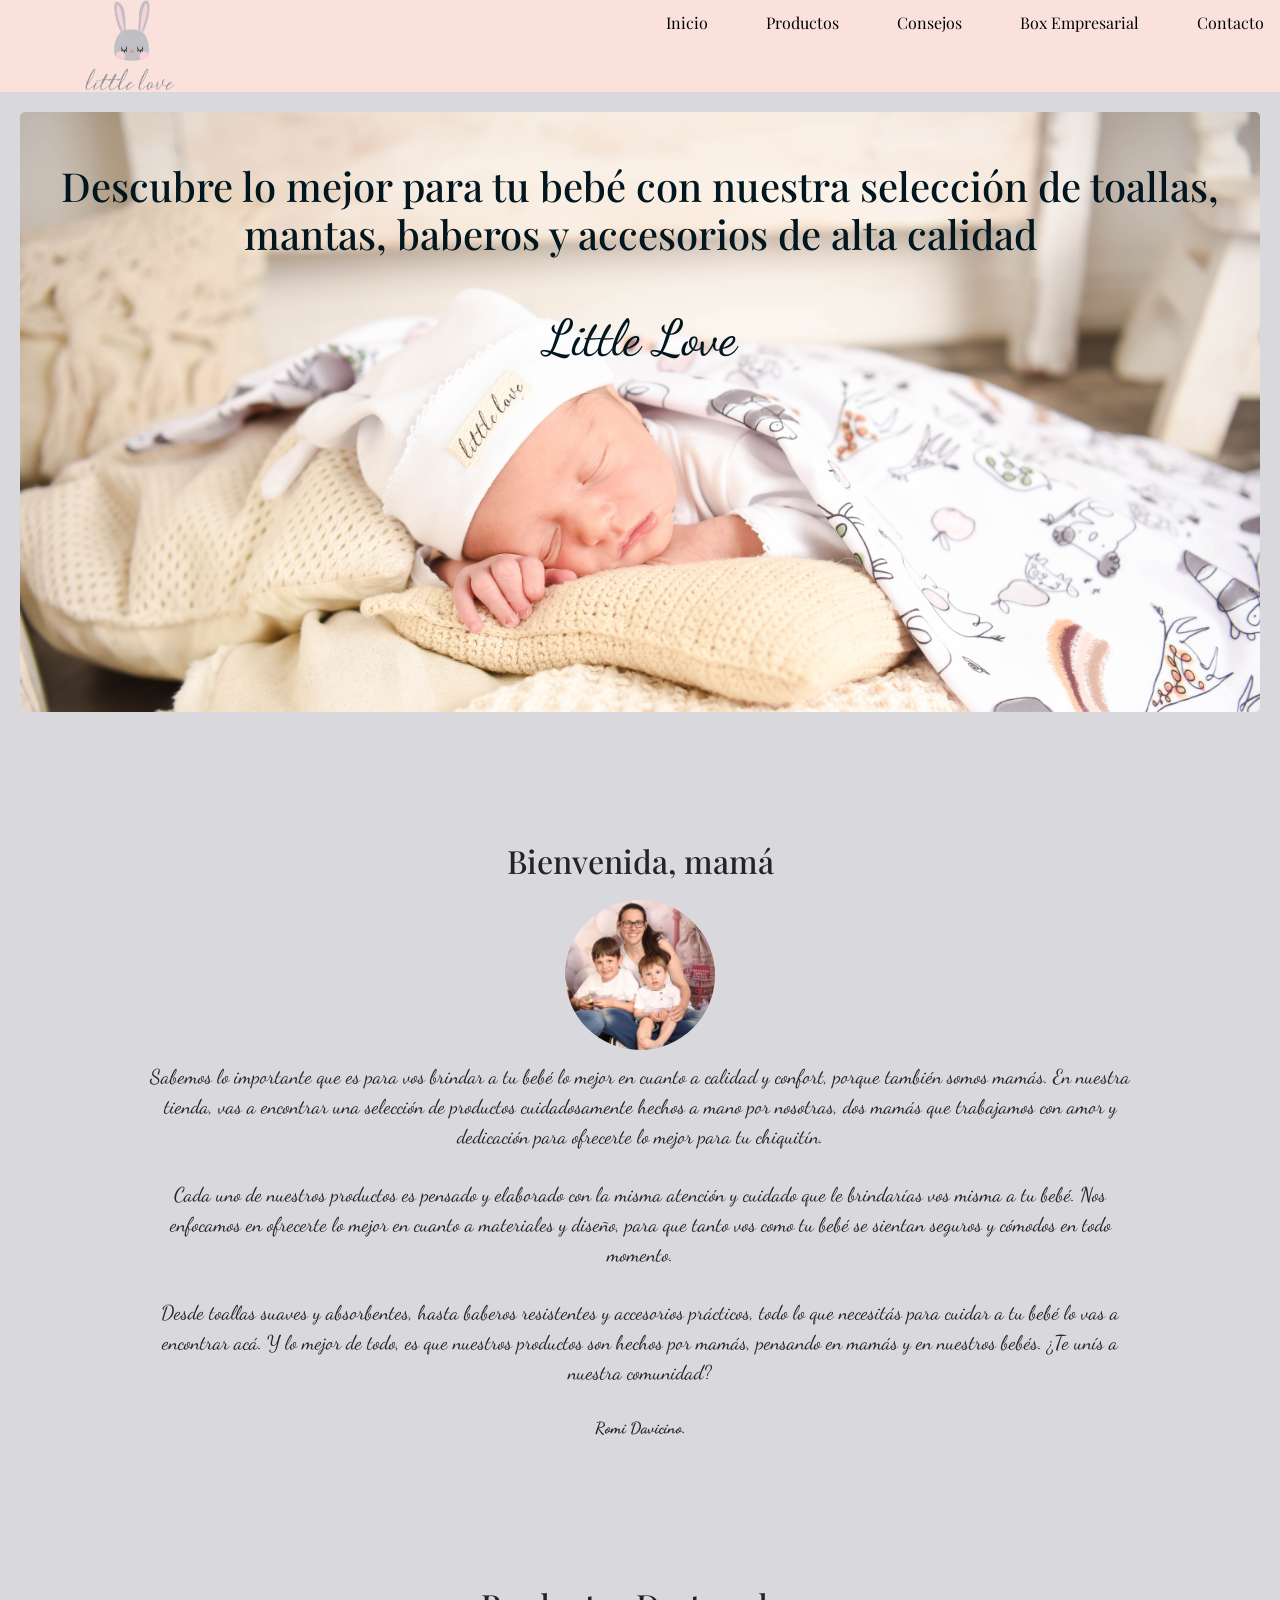
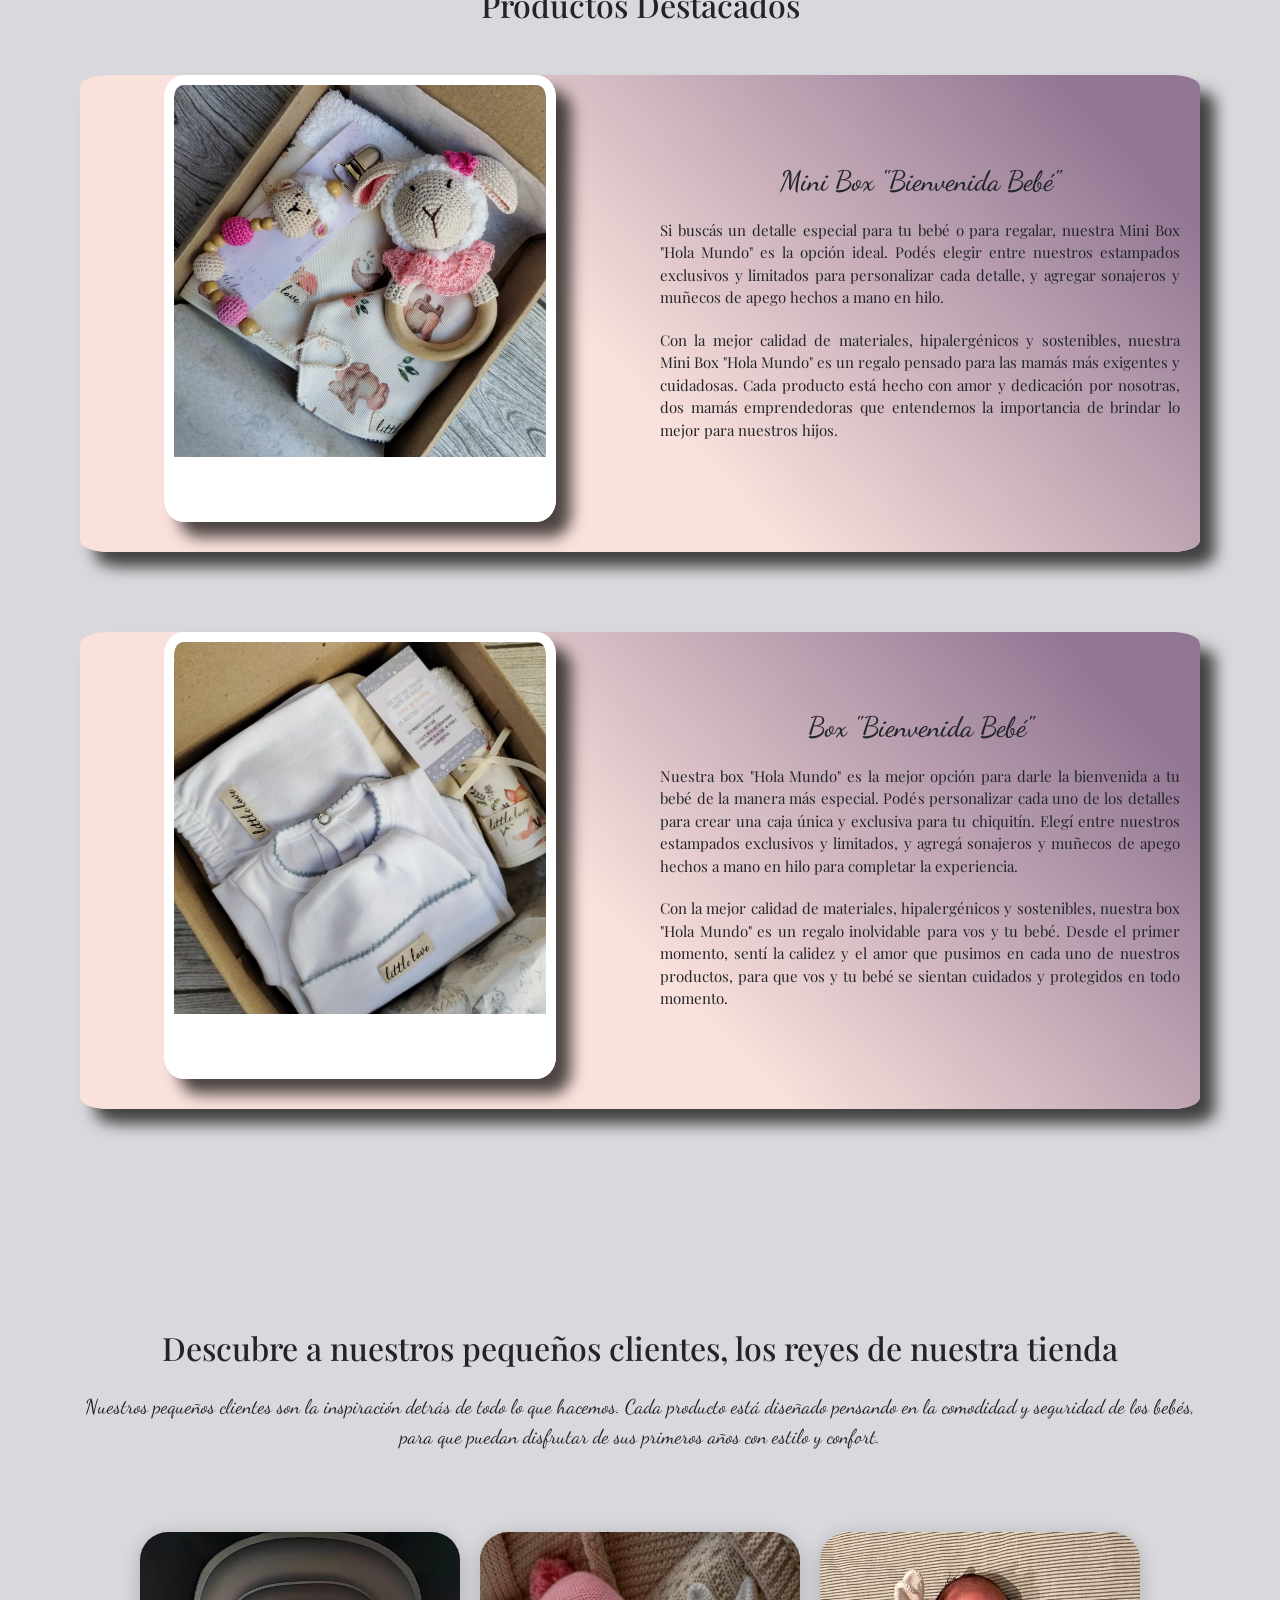
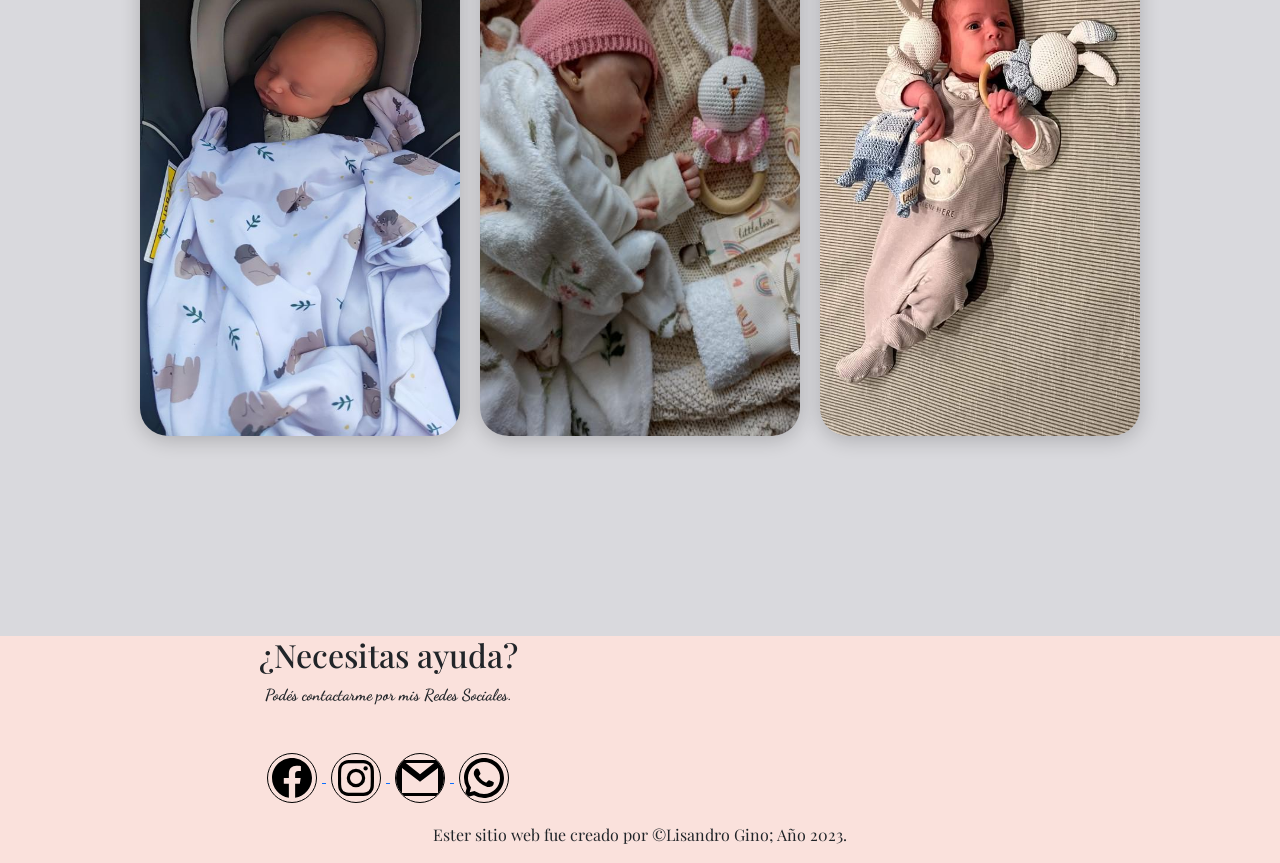
<file: index.html>
<!DOCTYPE html>
<html lang="en">
<head>
    <meta charset="UTF-8">
    <meta http-equiv="X-UA-Compatible" content="IE=edge">
    <meta name="viewport" content="width=device-width, initial-scale=1.0">
    <link rel="stylesheet" href="./SASS/main.css">
    <link rel="shortcut icon" href="./assetsnav/famiconsin fondo.png" type="image/x-icon">
    <link href="https://cdn.jsdelivr.net/npm/bootstrap@5.3.0-alpha1/dist/css/bootstrap.min.css" rel="stylesheet" integrity="sha384-GLhlTQ8iRABdZLl6O3oVMWSktQOp6b7In1Zl3/Jr59b6EGGoI1aFkw7cmDA6j6gD" crossorigin="anonymous">
    <link rel="preconnect" href="https://fonts.googleapis.com">
    <link rel="preconnect" href="https://fonts.gstatic.com" crossorigin>
    <link href="https://fonts.googleapis.com/css2?family=Dancing+Script:wght@400;700&family=Playfair+Display:ital,wght@0,400;0,700;1,400&display=swap" rel="stylesheet">
    <meta name="description" content="Bienvenido a la Tienda de Toallas, Mantas, Baberos y Accesorios para Bebés. Ofrecemos productos de alta calidad para bebés recién nacidos y niños pequeños. ¡Haz tu compra en línea hoy mismo!">
    <meta name="keywords" content="toallas para bebés, mantas para bebés, baberos para bebés, accesorios para bebés, ropa para bebés, productos para bebés">
    <meta name="robots" content="index, follow">
    <meta name="author" content="Little Love">
    <title>Little Love | Tienda de Toallas, Mantas, Baberos y Accesorios para Bebés</title>
</head>
<body>

    <div id="body-container">

            <header id="hero">

                <div class="hero-contaner">

                    <div class="nav-container"> 

                            <div class="logo">
                            <img src="./assetsnav/logoGrandeSinFondo.png" class="logo-img" alt="logo">
                        </div>
                    
                        <label for="menu" class="nav-lavel">
                            <img src="./assetsnav/bx-menu.svg" class="nav-img" alt="hamburguesa">
                        </label>
                        <input type="checkbox" id="menu" class="nav-input">
                
                        <nav id="nav-bar">
                            <ul>
                            <li><a href="./index.html"  class="nav-icons">Inicio</a></li>
                            <li><a href="./section/product.html"  class="nav-icons">Productos</a></li>
                            <li><a href="./section/client.html" class="nav-icons">Consejos</a></li>
                            <li><a href="./section/empresa.html"  class="nav-icons">Box Empresarial</a></li>
                            <li><a href="./section/contact.html" class="nav-icons">Contacto</a></li>
                            </ul>
                        </nav> 

                    </div>

                </div>
            </header>

            <main>

                <div class="slider-container-container">

                    <section class="slider-container">

                        <div class="slider__banner">
                            <h1 class="main__title">Descubre lo mejor para tu bebé con nuestra selección de toallas, mantas, baberos y accesorios de alta calidad</h1>
                            <h4 class="secondary__title"> Little Love</h4>
                        </div>
                    
                    </section>
                </div>

                <div class="card-container">
                        <section id="card">
                            <h2 class="titule">Bienvenida, mamá</h2>
                            <img src="./assetsnav/romi3.jpg" class="card-imgs" alt="Foto Romi">
                            <p class="card__presentation">Sabemos lo importante que es para vos brindar a tu bebé lo mejor en cuanto a calidad y confort, porque también somos mamás. En nuestra tienda, vas a encontrar una selección de productos cuidadosamente hechos a mano por nosotras, dos mamás que trabajamos con amor y dedicación para ofrecerte lo mejor para tu chiquitín.</p>
                            <p class="card__presentation">Cada uno de nuestros productos es pensado y elaborado con la misma atención y cuidado que le brindarías vos misma a tu bebé. Nos enfocamos en ofrecerte lo mejor en cuanto a materiales y diseño, para que tanto vos como tu bebé se sientan seguros y cómodos en todo momento.</p>
                            <p class="card__presentation">Desde toallas  suaves y absorbentes, hasta baberos resistentes y accesorios prácticos, todo lo que necesitás para cuidar a tu bebé lo vas a encontrar acá. Y lo mejor de todo, es que nuestros productos son hechos por mamás, pensando en mamás y en nuestros bebés. ¿Te unís a nuestra comunidad?</p>
                            <p class="card__firma">Romi Davicino.</p>
                          
                        </section>
                </div>

                <div class="productosDestacados-conteiner-conteiner">
                    <section id="outstanding">
        
                        <h2 class="titule">Productos Destacados</h2>
            
                        <div class="card-conteiner-conteiner">

                            
                            <div class="card-conteiner">    
                                <div class="card-product">
    
                                        <div class="card-product-img">
                                            <img src="./assetsnav/producto1.jpg" alt="Mini Box" class="card-img">
                                        </div>
                                        <div class="card-product-content">
                                            <h3 class="card-title">Mini Box "Bienvenida Bebé"</h3>
                                            <p class="card-text">Si buscás un detalle especial para tu bebé o para regalar, nuestra Mini Box "Hola Mundo" es la opción ideal. Podés elegir entre nuestros estampados exclusivos y limitados para personalizar cada detalle, y agregar sonajeros y muñecos de apego hechos a mano en hilo.</p>
                                            <p class="card-text">Con la mejor calidad de materiales, hipalergénicos y sostenibles, nuestra Mini Box "Hola Mundo" es un regalo pensado para las mamás más exigentes y cuidadosas. Cada producto está hecho con amor y dedicación por nosotras, dos mamás emprendedoras que entendemos la importancia de brindar lo mejor para nuestros hijos.</p>
                                           
                                        </div>
                                    
                                </div>

                                <div class="card-product">
    
                                    <div class="card-product-img">
                                        <img src="./assetsnav/producto2Box.jpg" alt="Mini Box" class="card-img">
                                    </div>
                                    <div class="card-product-content">
                                        <h3 class="card-title">Box "Bienvenida Bebé"</h3>
                                        <p class="card-text"> Nuestra box "Hola Mundo" es la mejor opción para darle la bienvenida a tu bebé de la manera más especial. Podés personalizar cada uno de los detalles para crear una caja única y exclusiva para tu chiquitín. Elegí entre nuestros estampados exclusivos y limitados, y agregá sonajeros y muñecos de apego hechos a mano en hilo para completar la experiencia.</p>
                                        <p class="card-text">Con la mejor calidad de materiales, hipalergénicos y sostenibles, nuestra box "Hola Mundo" es un regalo inolvidable para vos y tu bebé. Desde el primer momento, sentí la calidez y el amor que pusimos en cada uno de nuestros productos, para que vos y tu bebé se sientan cuidados y protegidos en todo momento.</p>                                      
                                    </div>
                                
                            </div>
            
                            
                        </div>
            
                    </section>
                </div>

                <div class="card__grid">


                    <h2 class="card__title">Descubre a nuestros pequeños clientes, los reyes de nuestra tienda</h2>
                    <p class="card__description">Nuestros pequeños clientes son la inspiración detrás de todo lo que hacemos. Cada producto está diseñado pensando en la comodidad y seguridad de los bebés, para que puedan disfrutar de sus primeros años con estilo y confort.</p>

                        <div class="card__flex">
                            <div class="card__flip">

                                <div class="card__flip__inner">

                                    <div class="card__flip__front">
                                        <img src="./assetsnav/cliente3.jpg" class="card__flip--img" alt="cliente1">
                                    </div>

                                    <div class="card__flip__back">
                                        <p class="card__flip__text">
                                            "Muy, muy lindas!!!, La verdad de encantan. Son perfectas para envolverlos bien y que puedan dormir mejor. Se las voy a recomendar a varias amigas."
                                        </p> 
                                    </div>

                                </div>
                            </div>

                            <div class="card__flip">
                                <div class="card__flip__inner">

                                    <div class="card__flip__front">
                                        <img src="./assetsnav/cliente2.jpg" class="card__flip--img" alt="cliente2">
                                    </div>

                                    <div class="card__flip__back">
                                        <p class="card__flip__text">
                                           "Bellisimo todo me encantó !!!."
                                        </p> 
                                    </div>

                                </div>
                            </div>

                            <div class="card__flip">
                                <div class="card__flip__inner">

                                    <div class="card__flip__front">
                                        <img src="./assetsnav/cliente1.jpg" class="card__flip--img" alt="cliente3">
                                    </div>

                                    <div class="card__flip__back">
                                        <p class="card__flip__text">
                                           "Son hermosas una suavidad insuperable. Además los diseños son tan lindos."
                                        </p> 
                                    </div>

                                </div>
                            </div>
                        </div>



                </div>

            </main>


            <footer id="footer">
                <div class="footer-conteiner-conteiner">
                    <div class="footer-conteiner">
                
                        <div class="footer-contact">
                            <h2 class="title">¿Necesitas ayuda?</h2>
                            <p class="footer-text">Podés contactarme por mis Redes Sociales.</p>
                        </div>
                
                        <div class="footer-social">
                            <a href="https://www.facebook.com/" target="_blank">
                
                                <img src="./assetsnav/facebook.svg" alt="facebook" class="footer-icon  footer__icon--facebook">
                            </a>
                            <a href="https://instagram.com/littlelove.babythings?igshid=YmMyMTA2M2Y=" target="_blank">
   
                                <img src="./assetsnav/instagram.svg" alt="instagram" class="footer-icon  footer__icon--instagram">
                            </a>
                            <a href="./section/contact.html">
                
                                <img src="./assetsnav/mailSVG.svg" alt="facebook" class="footer-icon  footer__icon--mail">
                            </a>
                            <a href="https://api.whatsapp.com/send?phone=543562445206&text=hola,%20Soy%20Romi%20de%20Little%20Love%20en%20que%20puedo%20ayudarte." target="_blank">
                
                                <img src="./assetsnav/whatsapp.svg" alt="facebook" class="footer-icon  footer__icon--whatsapp">
                            </a>
                        </div>
                    </div>
                    
                    <figure id="footer-image">
                        <img src="./assetsnav/Full Inbox _Isometric.svg" alt="correo lleno" class="footer-img">
                    </figure>

                </div>    
            
                    <p class="footer-copyright">Ester sitio web fue creado por &copy;Lisandro Gino; Año 2023.</p>
                
            </footer>
    </div> 
        
    <script src="https://cdn.jsdelivr.net/npm/bootstrap@5.3.0-alpha1/dist/js/bootstrap.bundle.min.js" integrity="sha384-w76AqPfDkMBDXo30jS1Sgez6pr3x5MlQ1ZAGC+nuZB+EYdgRZgiwxhTBTkF7CXvN" crossorigin="anonymous"></script>     
</body>
</html>
</file>
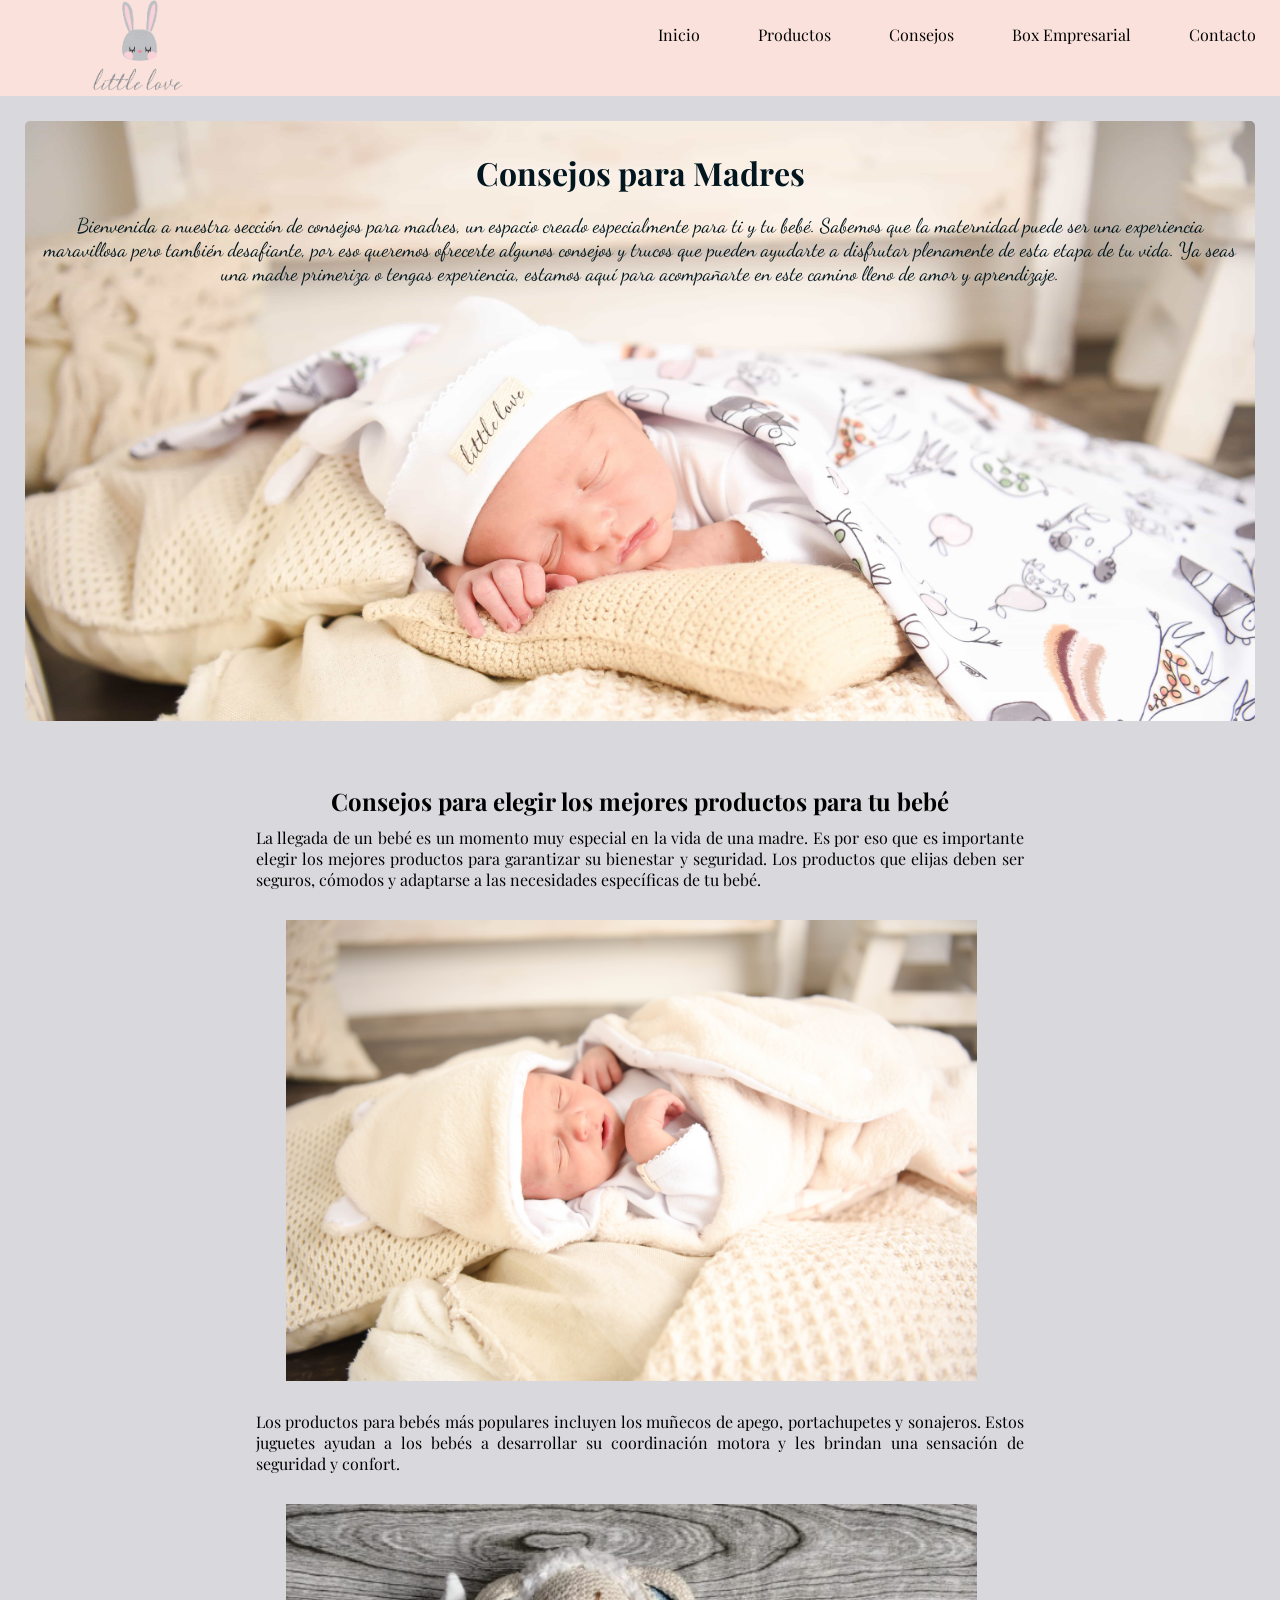
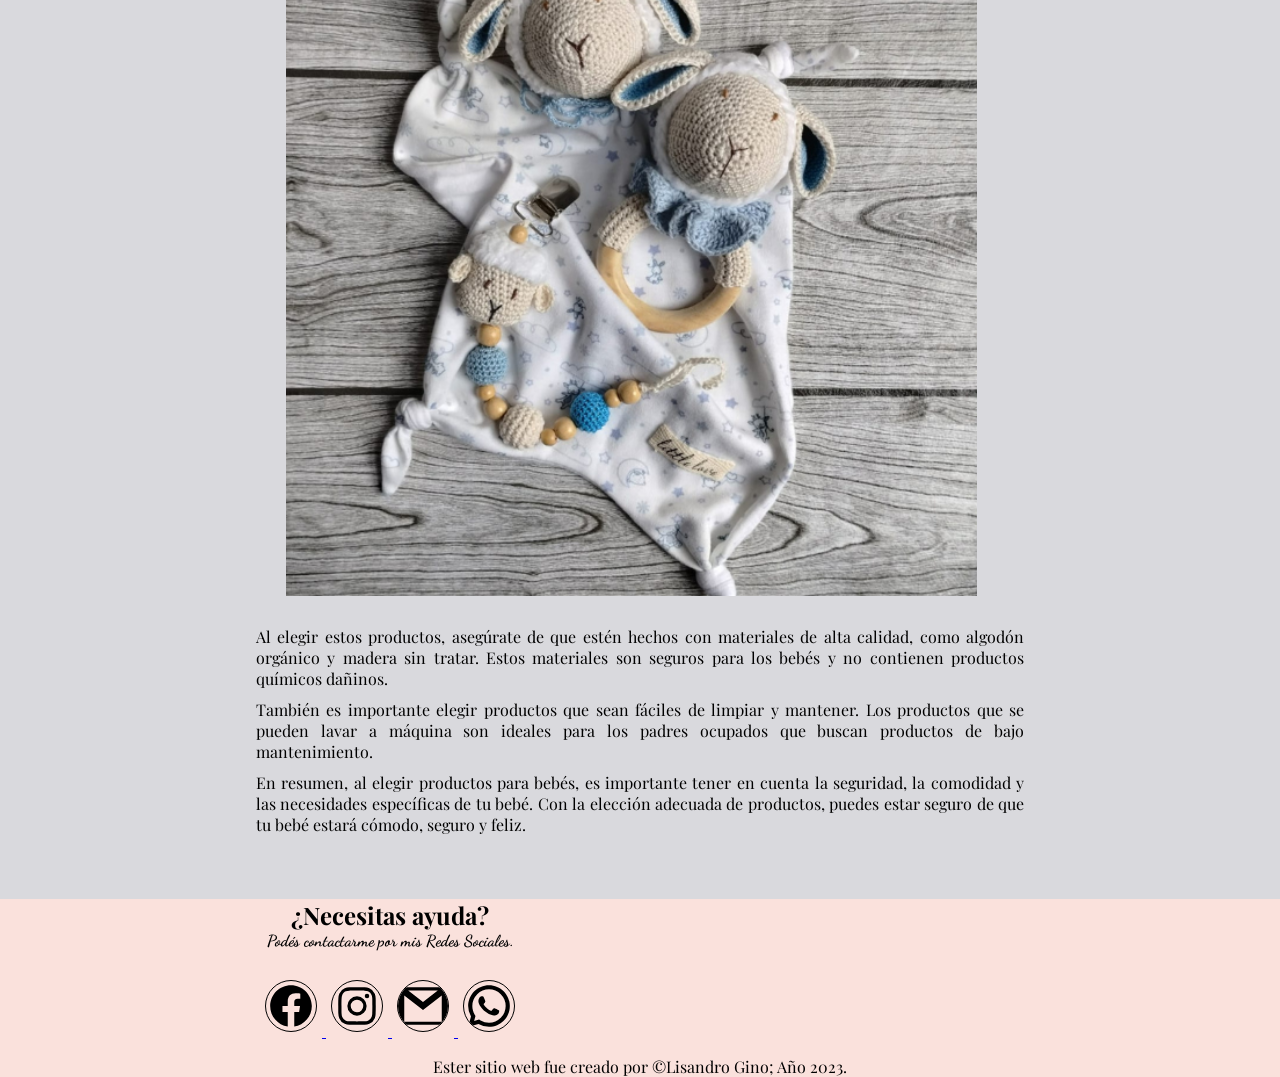
<file: section/client.html>
<!DOCTYPE html>
<html lang="en">
<head>
    <meta charset="UTF-8">
    <meta http-equiv="X-UA-Compatible" content="IE=edge">
    <meta name="viewport" content="width=device-width, initial-scale=1.0">
    <link rel="stylesheet" href="../SASS/main.css">
    <link rel="shortcut icon" href="./assetsnav/famiconsin fondo.png" type="image/x-icon">
    <link rel="shortcut icon" href="../assetsnav/famiconsin fondo.png" type="image/x-icon">
    <link rel="preconnect" href="https://fonts.googleapis.com">
    <link rel="preconnect" href="https://fonts.gstatic.com" crossorigin>
    <link href="https://fonts.googleapis.com/css2?family=Dancing+Script:wght@400;700&family=Playfair+Display:ital,wght@0,400;0,700;1,400&display=swap" rel="stylesheet">
    <meta name="description" content="En nuestra sección de Mini Clientes encontrarás fotos de bebés felices y cómodos utilizando nuestros productos hechos con los mejores materiales hipoalergénicos y sostenibles. Descubre cómo nuestros productos pueden hacer que tu bebé se sienta feliz y cómodo.">
    <meta name="keywords" content="toallas, mantas, baberos, accesorios, bebé, personalizados, exclusivos, limitados, hipoalergénicos, sostenibles, sonajeros, muñecos, apego, handmade">
    <meta name="robots" content="index, follow">
    <meta name="author" content="Little Love">
    <title>Little Love | Mini Clientes - Fotos de bebés felices con nuestros productos</title>
</head>
<body>

    <div id="body-container">

            <header id="hero">

                <div class="hero-contaner">

                    <div class="nav-container"> 

                            <div class="logo">
                            <img src="../assetsnav/logoGrandeSinFondo.png" class="logo-img" alt="logo">
                        </div>
                    
                        <label for="menu" class="nav-lavel">
                            <img src="../assetsnav/bx-menu.svg" class="nav-img" alt="hamburguesa">
                        </label>
                        <input type="checkbox" id="menu" class="nav-input">
                
                        <nav id="nav-bar">
                            <ul>
                            <li><a href="../index.html"  class="nav-icons">Inicio</a></li>
                            <li><a href="./product.html"  class="nav-icons">Productos</a></li>
                            <li><a href="./client.html" class="nav-icons">Consejos</a></li>
                            <li><a href="./empresa.html"  class="nav-icons">Box Empresarial</a></li>
                            <li><a href="./contact.html" class="nav-icons">Contacto</a></li>
                            </ul>
                        </nav> 

                    </div>

                </div>
            </header>

            <main class="main">

                <div class="banner__container">
                    
                    <div class="banner">
                        <h1 class="banner__title">Consejos para Madres</h1>
                        <p class="banner__text">Bienvenida a nuestra sección de consejos para madres, un espacio creado especialmente para ti y tu bebé. Sabemos que la maternidad puede ser una experiencia maravillosa pero también desafiante, por eso queremos ofrecerte algunos consejos y trucos que pueden ayudarte a disfrutar plenamente de esta etapa de tu vida. Ya seas una madre primeriza o tengas experiencia, estamos aquí para acompañarte en este camino lleno de amor y aprendizaje.</p>
                    </div>
                </div>

          <div class="news">
            <article class="article">
                <h2 class="article__title">Consejos para elegir los mejores productos para tu bebé</h2>
                <p class="article__paragraph">La llegada de un bebé es un momento muy especial en la vida de una madre. Es por eso que es importante elegir los mejores productos para garantizar su bienestar y seguridad. Los productos que elijas deben ser seguros, cómodos y adaptarse a las necesidades específicas de tu bebé.</p>
                <img src="../assetsnav/bebedurmiendoarticulo.jpg" alt="Imagen de bebé durmiendo" class="article__img article__img--firstimg">
                <p class="article__paragraph">Los productos para bebés más populares incluyen los muñecos de apego, portachupetes y sonajeros. Estos juguetes ayudan a los bebés a desarrollar su coordinación motora y les brindan una sensación de seguridad y confort.</p>
                <img src="../assetsnav/productoapegoprincipal.png" alt="Imagen de muñeco de apego" class="article__img">
                <p class="article__paragraph">Al elegir estos productos, asegúrate de que estén hechos con materiales de alta calidad, como algodón orgánico y madera sin tratar. Estos materiales son seguros para los bebés y no contienen productos químicos dañinos.</p>
                <p class="article__paragraph">También es importante elegir productos que sean fáciles de limpiar y mantener. Los productos que se pueden lavar a máquina son ideales para los padres ocupados que buscan productos de bajo mantenimiento.</p>
                <p class="article__paragraph">En resumen, al elegir productos para bebés, es importante tener en cuenta la seguridad, la comodidad y las necesidades específicas de tu bebé. Con la elección adecuada de productos, puedes estar seguro de que tu bebé estará cómodo, seguro y feliz.</p>
              </article>
              
          </div>

            </main>


            <footer id="footer">
                <div class="footer-conteiner-conteiner">
                    <div class="footer-conteiner">
                
                        <div class="footer-contact">
                            <h2 class="title">¿Necesitas ayuda?</h2>
                            <p class="footer-text">Podés contactarme por mis Redes Sociales.</p>
                        </div>
                
                        <div class="footer-social">
                            <a href="https://www.facebook.com/" target="_blank">
                
                                <img src="../assetsnav/facebook.svg" alt="facebook" class="footer-icon footer__icon--facebook">
                            </a>
                            <a href="https://instagram.com/littlelove.babythings?igshid=YmMyMTA2M2Y=" target="_blank">
   
                                <img src="../assetsnav/instagram.svg" alt="instagram" class="footer-icon footer__icon--instagram">
                            </a>
                            <a href="../section/contact.html">
                
                                <img src="../assetsnav/mailSVG.svg" alt="facebook" class="footer-icon  footer__icon--mail">
                            </a>
                            <a href="https://api.whatsapp.com/send?phone=543562445206&text=hola,%20Soy%20Romi%20de%20Little%20Love%20en%20que%20puedo%20ayudarte." target="_blank">
                
                                <img src="../assetsnav/whatsapp.svg" alt="facebook" class="footer-icon  footer__icon--whatsapp">
                            </a>
                        </div>
                    </div>
                    
                    <figure id="footer-image">
                        <img src="../assetsnav/Full Inbox _Isometric.svg" alt="correo lleno" class="footer-img">
                    </figure>

                </div>    
            
                    <p class="footer-copyright">Ester sitio web fue creado por &copy;Lisandro Gino; Año 2023.</p>
                
            </footer>
    </div> 
        
        
</body>
</html>
</file>
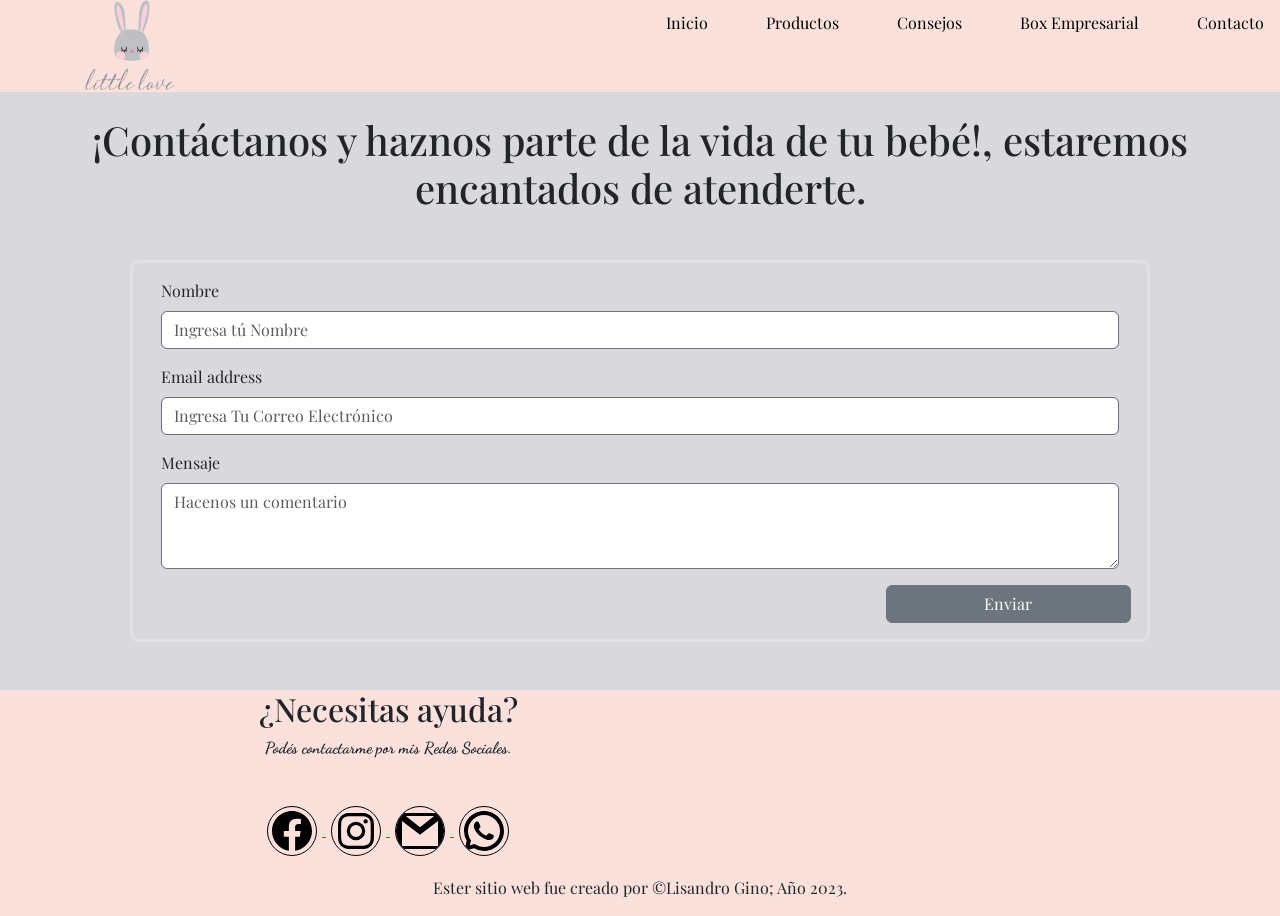
<file: section/contact.html>
<!DOCTYPE html>
<html lang="en">
<head>
    <meta charset="UTF-8">
    <meta http-equiv="X-UA-Compatible" content="IE=edge">
    <meta name="viewport" content="width=device-width, initial-scale=1.0">
    <link rel="stylesheet" href="../SASS/main.css">
    <link rel="shortcut icon" href="../assetsnav/famiconsin fondo.png" type="image/x-icon">
    <link href="https://cdn.jsdelivr.net/npm/bootstrap@5.3.0-alpha1/dist/css/bootstrap.min.css" rel="stylesheet" integrity="sha384-GLhlTQ8iRABdZLl6O3oVMWSktQOp6b7In1Zl3/Jr59b6EGGoI1aFkw7cmDA6j6gD" crossorigin="anonymous">
    <link rel="preconnect" href="https://fonts.googleapis.com">
    <link rel="preconnect" href="https://fonts.gstatic.com" crossorigin>
    <link href="https://fonts.googleapis.com/css2?family=Dancing+Script:wght@400;700&family=Playfair+Display:ital,wght@0,400;0,700;1,400&display=swap" rel="stylesheet">
    <meta name="description" content="¿Tienes alguna pregunta o comentario? Contáctanos y estaremos encantados de ayudarte.">
    <meta name="keywords" content="contacto, toallones, mantas, bebés, tienda">
    <meta name="robots" content="index,follow">
	<meta name="author" content="Little Love">
    <title>Little Love | Contacto - Tienda de Toallones y Mantas para Bebés</title>
</head>
<body>

    <div id="body-container">

            <header id="hero">

                <div class="hero-contaner">

                    <div class="nav-container"> 

                            <div class="logo">
                            <img src="../assetsnav/logoGrandeSinFondo.png" class="logo-img" alt="logo">
                        </div>
                    
                        <label for="menu" class="nav-lavel">
                            <img src="../assetsnav/bx-menu.svg" class="nav-img" alt="hamburguesa">
                        </label>
                        <input type="checkbox" id="menu" class="nav-input">
                
                        <nav id="nav-bar">
                            <ul>
                            <li><a href="../index.html"  class="nav-icons">Inicio</a></li>
                            <li><a href="./product.html"  class="nav-icons">Productos</a></li>
                            <li><a href="./client.html" class="nav-icons">Consejos</a></li>
                            <li><a href="./empresa.html"  class="nav-icons">Box Empresarial</a></li>
                            <li><a href="./contact.html" class="nav-icons">Contacto</a></li>
                            </ul>
                        </nav> 

                    </div>

                </div>
            </header>

                <div class="container-md">

                    <h1 class="mt-4 text-center">¡Contáctanos y haznos parte de la vida de tu bebé!, estaremos encantados de atenderte.</h1>

                    <div class="row m-5  border border-3 rounded-3 p-3">

                        

                        <form class="form-register" action="https://formsubmit.co/db2b4e70463c77690812388e08ab6326" method="post">

                                <div class="mb-3">
                                    <label for="neme" class="form-label">Nombre</label>
                                    <input type="text" class="form-control border border-secondary" id="name" name="name" placeholder="Ingresa tú Nombre" required>
                                </div>

                                <div class="mb-3">
                                    <label for="mail" class="form-label">Email address</label>
                                    <input type="email" class="form-control border border-secondary" id="mail" name="email" placeholder="Ingresa Tu Correo Electrónico" required>
                                </div>

                                <div class="mb-3">
                                    <label for="conment" class="form-label">Mensaje</label>
                                    <textarea class="form-control border border-secondary" id="conment" rows="3" name="conment" placeholder="Hacenos un comentario"></textarea>
                                </div>

                                    <div class="row">
                                        
                                            <button type="submit" class="btn btn-secondary col-md-3 col-sm-12 ms-auto">Enviar</button>
                                        
                                            
                                        
                                    </div>

                        </form>        

                    </div>      
                        
                </div>

            <footer id="footer">
                <div class="footer-conteiner-conteiner">
                    <div class="footer-conteiner">
                
                        <div class="footer-contact">
                            <h2 class="title">¿Necesitas ayuda?</h2>
                            <p class="footer-text">Podés contactarme por mis Redes Sociales.</p>
                        </div>
                
                        <div class="footer-social">
                            <a href="https://www.facebook.com/" target="_blank">
                
                                <img src="../assetsnav/facebook.svg" alt="facebook" class="footer-icon footer__icon--facebook">
                            </a>
                            <a href="https://instagram.com/littlelove.babythings?igshid=YmMyMTA2M2Y=" target="_blank">
   
                                <img src="../assetsnav/instagram.svg" alt="instagram" class="footer-icon footer__icon--instagram">
                            </a>
                            <a href="../section/contact.html">
                
                                <img src="../assetsnav/mailSVG.svg" alt="facebook" class="footer-icon  footer__icon--mail">
                            </a>
                            <a href="https://api.whatsapp.com/send?phone=543562445206&text=hola,%20Soy%20Romi%20de%20Little%20Love%20en%20que%20puedo%20ayudarte." target="_blank">
                
                                <img src="../assetsnav/whatsapp.svg" alt="facebook" class="footer-icon  footer__icon--whatsapp">
                            </a>
                        </div>
                    </div>
                    
                    <figure id="footer-image">
                        <img src="../assetsnav/Full Inbox _Isometric.svg" alt="correo lleno" class="footer-img">
                    </figure>

                </div>    
            
                    <p class="footer-copyright">Ester sitio web fue creado por &copy;Lisandro Gino; Año 2023.</p>
                
            </footer>
    </div> 
        
    <script src="https://cdn.jsdelivr.net/npm/bootstrap@5.3.0-alpha1/dist/js/bootstrap.bundle.min.js" integrity="sha384-w76AqPfDkMBDXo30jS1Sgez6pr3x5MlQ1ZAGC+nuZB+EYdgRZgiwxhTBTkF7CXvN" crossorigin="anonymous"></script>      
</body>
</html>
</file>
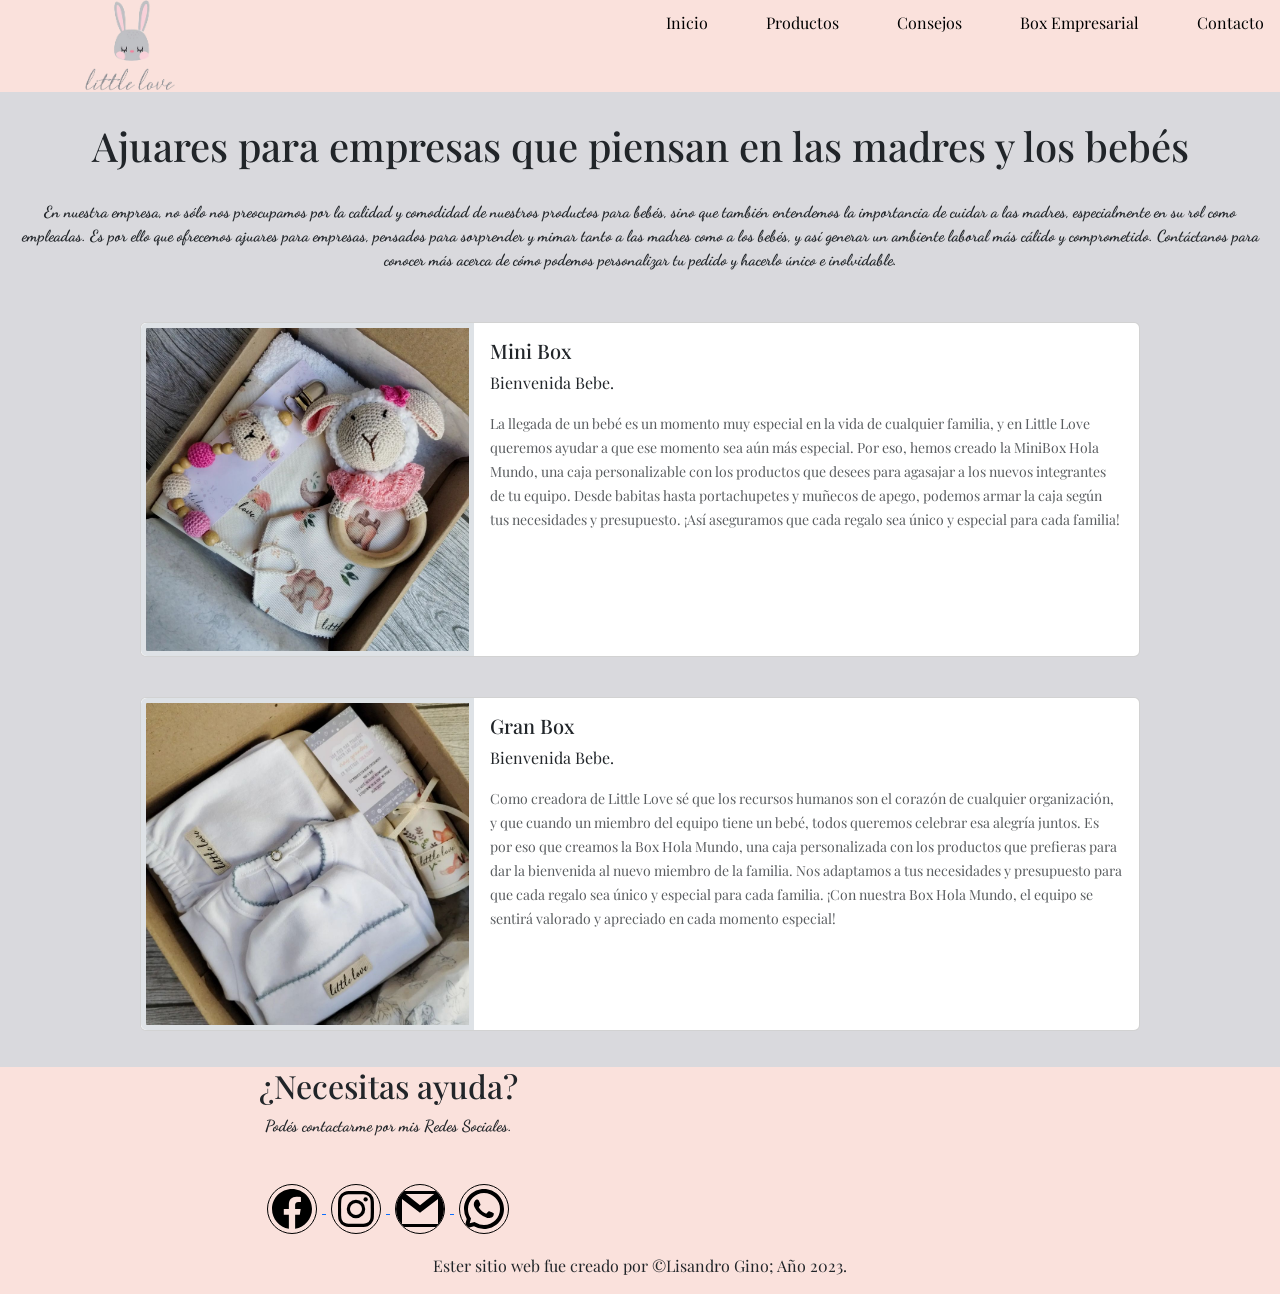
<file: section/empresa.html>
<!DOCTYPE html>
<html lang="en">
<head>
    <meta charset="UTF-8">
    <meta http-equiv="X-UA-Compatible" content="IE=edge">
    <meta name="viewport" content="width=device-width, initial-scale=1.0">
    <link rel="stylesheet" href="../SASS/main.css">
    <link rel="shortcut icon" href="../assetsnav/famiconsin fondo.png" type="image/x-icon">
    <link href="https://cdn.jsdelivr.net/npm/bootstrap@5.3.0-alpha1/dist/css/bootstrap.min.css" rel="stylesheet" integrity="sha384-GLhlTQ8iRABdZLl6O3oVMWSktQOp6b7In1Zl3/Jr59b6EGGoI1aFkw7cmDA6j6gD" crossorigin="anonymous">
    <link rel="preconnect" href="https://fonts.googleapis.com">
    <link rel="preconnect" href="https://fonts.gstatic.com" crossorigin>
    <link href="https://fonts.googleapis.com/css2?family=Dancing+Script:wght@400;700&family=Playfair+Display:ital,wght@0,400;0,700;1,400&display=swap" rel="stylesheet">
    

    <title>Little Love</title>
</head>
<body>

    <div id="body-container">

            <header id="hero">

                <div class="hero-contaner">

                    <div class="nav-container"> 

                            <div class="logo">
                            <img src="../assetsnav/logoGrandeSinFondo.png" class="logo-img" alt="logo">
                        </div>
                    
                        <label for="menu" class="nav-lavel">
                            <img src="../assetsnav/bx-menu.svg" class="nav-img" alt="hamburguesa">
                        </label>
                        <input type="checkbox" id="menu" class="nav-input">
                
                        <nav id="nav-bar">
                            <ul>
                            <li><a href="../index.html"  class="nav-icons">Inicio</a></li>
                            <li><a href="./product.html"  class="nav-icons">Productos</a></li>
                            <li><a href="./client.html" class="nav-icons">Consejos</a></li>
                            <li><a href="./empresa.html"  class="nav-icons">Box Empresarial</a></li>
                            <li><a href="./contact.html" class="nav-icons">Contacto</a></li>
                            </ul>
                        </nav> 

                    </div>

                </div>
            </header>

            <section class="empresa">

                <div class="empresa__conteiner">

                    <h1 class="empresa__title"> Ajuares para empresas que piensan en las madres y los bebés</h1>
                    <p class="empresa__text">En nuestra empresa, no sólo nos preocupamos por la calidad y comodidad de nuestros productos para bebés, sino que también entendemos la importancia de cuidar a las madres, especialmente en su rol como empleadas. Es por ello que ofrecemos ajuares para empresas, pensados para sorprender y mimar tanto a las madres como a los bebés, y así generar un ambiente laboral más cálido y comprometido. Contáctanos para conocer más acerca de cómo podemos personalizar tu pedido y hacerlo único e inolvidable.</p>

                    <div class="empresa__bootstrap">

                        <div class="empresa__card empresa__card--card1">

                            <div class="card mb-8" style="max-width: 1000px;">
                                <div class="row g-0">
                                  <div class="col-md-4">
                                    <img src="../assetsnav/productos/B.jpg" class="img-fluid rounded-start border border-5" alt="Mini Box">
                                  </div>
                                  <div class="col-md-8">
                                    <div class="card-body">
                                      <h5 class="card-title">Mini Box</h5>
                                      <p class="card-text">Bienvenida Bebe.</p>
                                      <p class="card-text"><small class="text-muted">La llegada de un bebé es un momento muy especial en la vida de cualquier familia, y en Little Love queremos ayudar a que ese momento sea aún más especial. Por eso, hemos creado la MiniBox Hola Mundo, una caja personalizable con los productos que desees para agasajar a los nuevos integrantes de tu equipo. Desde babitas hasta portachupetes y muñecos de apego, podemos armar la caja según tus necesidades y presupuesto. ¡Así aseguramos que cada regalo sea único y especial para cada familia! </small></p>
                                    </div>
                                  </div>
                                </div>
                              </div>
                        </div>

                        <div class="empresa__card empresa__card--card2">  
                              <div class="card mb-3" style="max-width: 1000px;">
                                <div class="row g-0">
                                  <div class="col-md-4">
                                    <img src="../assetsnav/productos/boxempresa.jpg" class="img-fluid rounded-start border border-5" alt="Box Empresa">
                                  </div>
                                  <div class="col-md-8">
                                    <div class="card-body">
                                      <h5 class="card-title">Gran Box</h5>
                                      <p class="card-text">Bienvenida Bebe.</p>
                                      <p class="card-text"><small class="text-muted"> Como creadora de Little Love sé que los recursos humanos son el corazón de cualquier organización, y que cuando un miembro del equipo tiene un bebé, todos queremos celebrar esa alegría juntos. Es por eso que creamos la Box Hola Mundo, una caja personalizada con los productos que prefieras para dar la bienvenida al nuevo miembro de la familia. Nos adaptamos a tus necesidades y presupuesto para que cada regalo sea único y especial para cada familia. ¡Con nuestra Box Hola Mundo, el equipo se sentirá valorado y apreciado en cada momento especial!</small></p>
                                    </div>
                                  </div>
                                </div>
                              </div>

                        </div>

                    </div>


                </div>

            </section>


            <footer id="footer">
                <div class="footer-conteiner-conteiner">
                    <div class="footer-conteiner">
                
                        <div class="footer-contact">
                            <h2 class="title">¿Necesitas ayuda?</h2>
                            <p class="footer-text">Podés contactarme por mis Redes Sociales.</p>
                        </div>
                
                        <div class="footer-social">
                          <a href="https://www.facebook.com/" target="_blank">
                
                                <img src="../assetsnav/facebook.svg" alt="facebook" class="footer-icon footer__icon--facebook">
                            </a>
                            <a href="https://instagram.com/littlelove.babythings?igshid=YmMyMTA2M2Y=" target="_blank">
   
                              <img src="../assetsnav/instagram.svg" alt="instagram" class="footer-icon  footer__icon--instagram">
                          </a>
                          <a href="../section/contact.html">
              
                              <img src="../assetsnav/mailSVG.svg" alt="facebook" class="footer-icon  footer__icon--mail">
                          </a>
                          <a href="https://api.whatsapp.com/send?phone=543562445206&text=hola,%20Soy%20Romi%20de%20Little%20Love%20en%20que%20puedo%20ayudarte." target="_blank">
              
                              <img src="../assetsnav/whatsapp.svg" alt="facebook" class="footer-icon  footer__icon--whatsapp">
                          </a>
                        </div>
                    </div>
                    
                    <figure id="footer-image">
                        <img src="../assetsnav/Full Inbox _Isometric.svg" alt="correo lleno" class="footer-img">
                    </figure>

                </div>    
            
                    <p class="footer-copyright">Ester sitio web fue creado por &copy;Lisandro Gino; Año 2023.</p>
                
            </footer>
    </div> 
        
    <script src="https://cdn.jsdelivr.net/npm/bootstrap@5.3.0-alpha1/dist/js/bootstrap.bundle.min.js" integrity="sha384-w76AqPfDkMBDXo30jS1Sgez6pr3x5MlQ1ZAGC+nuZB+EYdgRZgiwxhTBTkF7CXvN" crossorigin="anonymous"></script>      
</body>
</html>
</file>
<file: SASS/main.css>
* {
  margin: 0;
  padding: 0;
  font-family: "Dancing Script", cursive;
  font-family: "Playfair Display", serif;
}

body {
  background-color: #D9D9DD;
}

#body-container #hero {
  /*position: fixed;*/
  margin-top: 0;
  font-family: "Playfair Display", serif;
  font-weight: 200;
}
#body-container #hero .nav-container {
  display: flex;
  justify-content: space-around;
  align-items: center;
  background-color: #FAE1DC;
}
#body-container #hero .nav-container .logo img {
  width: 40%;
}
#body-container #hero .nav-container .nav-lavel, #body-container #hero .nav-container .nav-input {
  display: none;
}
#body-container #hero .nav-container #nav-bar ul {
  display: grid;
  grid-auto-flow: column;
  gap: 3em;
  list-style-type: none;
  z-index: 100;
}
#body-container #hero .nav-container #nav-bar ul .nav-icons {
  text-decoration: none;
  margin: 10px;
  color: black;
  --clippy: polygon(0 0, 0 0, 0 100%, 0% 100%);
}
#body-container #hero .nav-container #nav-bar ul .nav-icons::after {
  content: "";
  display: block;
  background: black;
  width: 80%;
  margin-top: 3px;
  height: 3px;
  -webkit-clip-path: var(--clippy);
          clip-path: var(--clippy);
  transition: -webkit-clip-path 0.5s;
  transition: clip-path 0.5s;
  transition: clip-path 0.5s, -webkit-clip-path 0.5s;
}
#body-container #hero .nav-container #nav-bar ul .nav-icons:hover {
  --clippy: polygon(0 0, 100% 0, 100% 100%, 0 100%);
}

#body-container #footer {
  background-color: #FAE1DC;
  display: flex;
  flex-direction: column;
}
#body-container #footer .footer-conteiner-conteiner {
  display: flex;
  flex-direction: row;
  justify-content: space-around;
}
#body-container #footer .footer-conteiner-conteiner .footer-conteiner {
  align-items: center;
}
#body-container #footer .footer-conteiner-conteiner .footer-conteiner .footer-contact {
  margin-bottom: 10px;
  text-align: center;
}
#body-container #footer .footer-conteiner-conteiner .footer-conteiner .footer-contact .footer-text {
  font-family: "Dancing Script", cursive;
  font-weight: 700;
}
#body-container #footer .footer-conteiner-conteiner .footer-conteiner .footer-social {
  margin: 15px 10px;
}
#body-container #footer .footer-conteiner-conteiner .footer-conteiner .footer-social .footer-icon {
  border: 1px solid black;
  border-radius: 50%;
  width: 50px;
  height: auto;
  margin: 5px;
}
#body-container #footer .footer-conteiner-conteiner .footer-conteiner .footer-social .footer__icon--facebook:hover {
  transform: scale(1.2);
}
#body-container #footer .footer-conteiner-conteiner .footer-conteiner .footer-social .footer__icon--instagram:hover {
  transform: scale(1.2);
}
#body-container #footer .footer-conteiner-conteiner .footer-conteiner .footer-social .footer__icon--mail:hover {
  transform: scale(1.2);
}
#body-container #footer .footer-conteiner-conteiner .footer-conteiner .footer-social .footer__icon--whatsapp:hover {
  transform: scale(1.2);
}
#body-container #footer .footer-copyright {
  display: flex;
  justify-content: center;
}

#body-container {
  background-color: #D9D9DD;
}
#body-container main .slider-container-container {
  margin: 20px;
}
#body-container main .slider-container-container .slider-container {
  background-image: url(../assetsnav/portadaHome.jpg);
  background-repeat: no-repeat;
  background-size: cover;
  height: 600px;
  display: flex;
  flex-direction: column;
  justify-content: space-between;
  align-items: center;
  border-radius: 5px;
}
#body-container main .slider-container-container .slider-container .slider__banner .main__title {
  font-family: "Playfair Display", serif;
  text-align: center;
  margin-top: 50px;
  color: #01161e;
}
#body-container main .slider-container-container .slider-container .slider__banner .secondary__title {
  font-family: "Dancing Script", cursive;
  text-align: center;
  margin-top: 50px;
  color: #01161e;
  font-size: 50px;
}
#body-container main .card-container {
  margin: 10px 30px;
}
#body-container main .card-container #card {
  display: flex;
  flex-direction: column;
  align-items: center;
  justify-content: center;
  margin: 5%, 10%;
  padding: 110px;
  gap: 12px;
  transition: gap 200ms;
}
#body-container main .card-container #card img {
  width: 150px;
  border-radius: 50%;
}
#body-container main .card-container #card .card__presentation {
  text-align: center;
  font-family: "Dancing Script", cursive, cursive;
  font-weight: 400;
  font-size: 20px;
}
#body-container main .card-container #card .card__firma {
  font-weight: 700;
  font-family: "Dancing Script", cursive;
  text-align: end;
}
#body-container main .productosDestacados-conteiner-conteiner #outstanding .titule {
  margin: 20px;
  margin-bottom: 30px;
  text-align: center;
}
#body-container main .productosDestacados-conteiner-conteiner #outstanding .card-conteiner-conteiner .card-conteiner {
  display: flex;
  flex-direction: column;
  justify-content: center;
  align-items: center;
  gap: 40px;
}
#body-container main .productosDestacados-conteiner-conteiner #outstanding .card-conteiner-conteiner .card-conteiner .card-product {
  display: grid;
  grid-template-rows: 1fr;
  grid-template-columns: 1fr 1fr;
  justify-items: start;
  align-items: center;
  background: rgb(250, 225, 220);
  background: linear-gradient(47deg, rgb(250, 225, 220) 45%, rgb(146, 119, 148) 91%);
  margin: 20px 80px;
  border-radius: 2.5%;
  box-shadow: 15px 15px 15px rgba(0, 0, 0, 0.7);
}
#body-container main .productosDestacados-conteiner-conteiner #outstanding .card-conteiner-conteiner .card-conteiner .card-product .card-product-img {
  display: grid;
  grid-row: 1fr;
  grid-template-columns: 1fr;
  justify-items: center;
}
#body-container main .productosDestacados-conteiner-conteiner #outstanding .card-conteiner-conteiner .card-conteiner .card-product .card-product-img .card-img {
  width: 70%;
  height: auto;
  border-radius: 5%;
  border: #fff solid 10px;
  border-bottom: #fff solid 65px;
  margin-bottom: 30px;
  justify-items: center;
  align-items: center;
  box-shadow: 15px 15px 15px rgba(0, 0, 0, 0.7);
}
#body-container main .productosDestacados-conteiner-conteiner #outstanding .card-conteiner-conteiner .card-conteiner .card-product .card-product-content {
  text-align: justify;
}
#body-container main .productosDestacados-conteiner-conteiner #outstanding .card-conteiner-conteiner .card-conteiner .card-product .card-product-content .card-title {
  text-align: center;
  margin-bottom: 20px;
  font-family: "Dancing Script", cursive;
}
#body-container main .productosDestacados-conteiner-conteiner #outstanding .card-conteiner-conteiner .card-conteiner .card-product .card-product-content .card-text {
  margin: 20px;
  font-size: 15px;
}
#body-container main .card__grid {
  margin: 200px 50px;
}
#body-container main .card__grid .card__title {
  margin: 25px;
  text-align: center;
}
#body-container main .card__grid .card__description {
  text-align: center;
  font-family: "Dancing Script", cursive;
  margin: 25px;
  font-size: 20px;
}
#body-container main .card__grid .card__flex {
  margin-top: 80px;
  display: flex;
  gap: 20px;
  align-items: center;
  justify-content: center;
}
#body-container main .card__grid .card__flex .card__flip {
  width: 320px;
  height: 504px;
  perspective: 2000px;
}
#body-container main .card__grid .card__flex .card__flip__inner {
  position: relative;
  width: 100%;
  height: 100%;
  box-shadow: 0 4px 20px rgba(0, 0, 0, 0.2);
  border-radius: 28px;
  transition: all 550ms cubic-bezier(0.1, 0.22, 0.8, 1.13);
  transform-style: preserve-3d;
}
#body-container main .card__grid .card__flex .card__flip__front, #body-container main .card__grid .card__flex .card__flip__back {
  position: absolute;
  width: 100%;
  height: 100%;
  border-radius: 28px;
  backface-visibility: hidden;
}
#body-container main .card__grid .card__flex .card__flip__front img {
  width: 100%;
  height: 100%;
  border-radius: 28px;
  background-repeat: no-repeat;
  background-position: center;
  background-size: cover;
}
#body-container main .card__grid .card__flex .card__flip__back {
  font-size: 10px;
  text-align: center;
  display: grid;
  place-items: center;
  padding: 32px;
  background: linear-gradient(47deg, rgb(250, 225, 220) 45%, rgb(146, 119, 148) 91%);
  transform: rotateY(180deg);
}
#body-container main .card__grid .card__flex .card__flip:hover .card__flip__inner {
  transform: rotateY(-180deg);
}

main .banner__container {
  margin: 25px;
}
main .banner__container .banner {
  background-image: url(../assetsnav/articlebebedurmiendo-min.jpg);
  background-repeat: no-repeat;
  background-size: cover;
  height: 600px;
  display: flex;
  flex-direction: column;
  justify-content: start;
  align-items: center;
  border-radius: 5px;
}
main .banner__container .banner__title {
  font-family: "Playfair Display", serif;
  text-align: center;
  margin-top: 30px;
  color: #01161e;
}
main .banner__container .banner__text {
  font-family: "Dancing Script", cursive;
  text-align: center;
  margin-top: 20px;
  margin-left: 10px;
  margin-right: 10px;
  color: #01161e;
  font-size: 20px;
}
main .news .article {
  display: flex;
  align-items: center;
  display: block;
  flex-direction: column;
  align-items: center;
  margin: 5% 20%;
}
main .news .article .article__title {
  font-family: "Playfair Display", serif;
  text-align: center;
}
main .news .article .article__paragraph {
  text-align: justify;
  margin-top: 10px;
}
main .news .article .article__img {
  display: flex;
  width: 90%;
  height: auto;
  align-items: center;
  margin: 30px;
}

.empresa .empresa__conteiner .empresa__title {
  text-align: center;
  font-weight: 700px;
  margin: 30px 10px;
}
.empresa .empresa__conteiner .empresa__text {
  text-align: center;
  margin: 30px 20px 50px;
  font-family: "Dancing Script";
  font-weight: 700;
}
.empresa .empresa__conteiner .empresa__bootstrap {
  display: flex;
  justify-content: center;
  margin-top: 30px;
  margin-bottom: 20px;
  flex-direction: column;
}
.empresa .empresa__conteiner .empresa__bootstrap .empresa__card--card1 {
  margin-bottom: 20px;
  display: flex;
  flex-direction: column;
  align-items: center;
  position: relative;
}
.empresa .empresa__conteiner .empresa__bootstrap .empresa__card--card2 {
  margin-top: 20px;
  display: flex;
  flex-direction: column;
  align-items: center;
  position: relative;
}

#body-container main .product-container {
  z-index: -1;
}
#body-container main .product-container .banner__container {
  margin: 25px;
}
#body-container main .product-container .banner__container .banner {
  background-image: url(../assetsnav/portadaProductos.jpg);
  background-repeat: no-repeat;
  background-size: cover;
  height: 600px;
  display: flex;
  flex-direction: column;
  justify-content: start;
  align-items: center;
  border-radius: 5px;
}
#body-container main .product-container .banner__container .banner__title {
  font-family: "Playfair Display", serif;
  text-align: center;
  margin-top: 30px;
  color: #01161e;
}
#body-container main .product-container .banner__container .banner__subtitle {
  font-family: "Playfair Display", serif;
  text-align: center;
  margin-top: 10px;
  color: #01161e;
}
#body-container main .product-container .banner__container .banner__text {
  font-family: "Dancing Script", cursive;
  text-align: center;
  margin-top: 325px;
  margin-left: 10px;
  margin-right: 10px;
  color: #01161e;
  font-size: 20px;
}
#body-container main .product-container .catalogue_container .manta__text {
  font-family: "Dancing Script", cursive;
}
#body-container main .product-container .catalogue_container .img__principal {
  width: 100%;
  height: auto;
  margin-bottom: 10px;
}
#body-container main .product-container .catalogue_container img {
  width: 50%;
  height: auto;
}
#body-container main .product-container .catalogue_container img:hover {
  border: solid #D9D9DD;
}
#body-container main .product-container .modalContainer {
  width: 80%;
  margin: 0 10%;
  max-height: 88vh;
  background-color: #D9D9DD;
  flex-direction: column;
  align-items: center;
  position: fixed;
  overflow: auto;
  z-index: 10;
  top: 12vh;
  scrollbar-color: none;
  border-radius: 10px;
}
#body-container main .product-container .modalContainer .modal-header {
  display: flex;
  justify-content: space-around;
  width: 100%;
  background-color: #FAE1DC;
  font-family: "Playfair Display", serif;
}
#body-container main .product-container .modalContainer .modal-content {
  display: flex;
  flex-direction: row;
  justify-content: space-around;
  align-items: center;
  width: 90%;
  margin: 10px;
  font-family: "Dancing Script", cursive;
}
#body-container main .product-container .modalContainer .modal-content img {
  height: 100px;
  width: auto;
  border-radius: 5px;
}

@media (max-width: 768px) {
  #body-container {
    /*--------------HOME-----------------*/
    /*---------------PRODUCTOS-----------*/
    /*--------------FOOTER---------------*/
  }
  #body-container #hero .nav-container .nav-lavel,
  #body-container #hero .nav-container .nav-imput {
    display: block;
    cursor: pointer;
  }
  #body-container #hero .nav-container .nav-input:checked + #nav-bar ul {
    -webkit-clip-path: circle(100% at center);
            clip-path: circle(100% at center);
  }
  #body-container #hero .nav-container #nav-bar ul {
    position: fixed;
    top: 80px;
    bottom: 0;
    background: #D9D9DD;
    left: 0;
    display: flex;
    justify-content: space-evenly;
    flex-direction: column;
    align-items: center;
    width: 100%;
    -webkit-clip-path: circle(0 at center);
            clip-path: circle(0 at center);
    transition: -webkit-clip-path 1s ease-in-out;
    transition: clip-path 1s ease-in-out;
    transition: clip-path 1s ease-in-out, -webkit-clip-path 1s ease-in-out;
  }
  #body-container main .card-container #card .card__presentation {
    text-align: justify;
  }
  #body-container main .productosDestacados-conteiner-conteiner #outstanding .card-conteiner-conteiner .card-conteiner {
    display: flex;
    flex-direction: column;
    justify-content: center;
    align-items: center;
    gap: 10px;
  }
  #body-container main .productosDestacados-conteiner-conteiner #outstanding .card-conteiner-conteiner .card-conteiner .card-product {
    display: grid;
    grid-template-rows: 1fr 1fr;
    grid-template-columns: 1fr;
    justify-items: center;
    align-items: center;
  }
  #body-container main .productosDestacados-conteiner-conteiner #outstanding .card-conteiner-conteiner .card-conteiner .card-product .card-product-img {
    display: grid;
    grid-row: 1fr;
    grid-column: 1fr;
    justify-items: center;
    align-items: center;
  }
  #body-container main .productosDestacados-conteiner-conteiner #outstanding .card-conteiner-conteiner .card-conteiner .card-product .card-product-img .card-img {
    width: 90%;
    height: auto;
    border-radius: 50%;
    border: #FAE1DC solid 5px;
    justify-items: center;
    align-items: center;
  }
  #body-container main .productosDestacados-conteiner-conteiner #outstanding .card-conteiner-conteiner .card-conteiner .card-product .card-product-img .card-product-content .card-text {
    margin: 60px;
    text-align: center;
  }
  #body-container main .product-container .modalContainer {
    width: 60%;
  }
  #body-container main .product-container .modalContainer .modal-header {
    background-color: #FAE1DC;
    flex-direction: column;
    margin-bottom: 10px;
    padding-bottom: 10px;
  }
  #body-container main .product-container .modalContainer .modal-content {
    flex-direction: column;
    justify-content: center;
  }
  #body-container #footer .footer-conteiner-conteiner {
    display: flex;
    flex-direction: column;
  }
  #body-container #footer .footer-conteiner-conteiner .footer-conteiner {
    display: flex;
    flex-direction: column;
    align-items: center;
  }
  #body-container #footer .footer-image,
  #body-container #footer .footer-img {
    display: none;
  }
  #body-container .footer-copyright {
    display: flex;
    justify-content: center;
  }
  .card__grid .card__flex {
    flex-direction: column;
  }
  .product-container .banner__container .banner .banner__text {
    display: none;
  }
}
#footer {
  background-color: #FAE1DC;
  display: flex;
  flex-direction: column;
}
#footer .footer-conteiner-conteiner {
  display: flex;
  flex-direction: column;
}
#footer .footer-conteiner-conteiner .footer-conteiner {
  align-items: center;
  display: flex;
  flex-direction: column;
}
#footer .footer-conteiner-conteiner .footer-conteiner .footer-contact {
  margin-bottom: 10px;
  text-align: center;
}
#footer .footer-conteiner-conteiner .footer-conteiner .footer-contact-text {
  font-family: "Dancing Script", cursive;
  font-weight: 700;
}
#footer .footer-conteiner-conteiner .footer-conteiner .footer-social {
  margin: 15px 10px;
}
#footer .footer-conteiner-conteiner .footer-conteiner .footer-social .footer-icon {
  border: 1px solid black;
  border-radius: 50%;
  width: 50px;
  height: auto;
  margin: 5px;
}
#footer .footer-conteiner-conteiner .footer-conteiner .footer-social .footer__icon--facebook:hover {
  transform: scale(1.2);
}
#footer .footer-conteiner-conteiner .footer-conteiner .footer-social .footer__icon--instagram:hover {
  transform: scale(1.2);
}
#footer .footer-conteiner-conteiner #footer-image .footer-img {
  display: none;
}
#footer .footer-copyright {
  display: flex;
  justify-content: center;
}

@media (max-width: 1200px) {
  #body-container main .product-container .banner__container .banner .banner__text {
    display: none;
  }
}
@media (max-width: 576px) {
  #body-container main .slider-container-container .slider-container {
    background-position: center;
    height: 500px;
  }
  #body-container main .product-container .banner__container .banner {
    background-position: center;
    height: 500px;
  }
  #body-container main .product-container .banner__container .banner .banner__text {
    display: none;
  }
  #body-container main .banner__container .banner {
    background-position: center;
    height: 500px;
  }
  #body-container main .banner__container .banner .banner__text {
    display: none;
  }
}
@media (max-width: 1018px) {
  #body-container main .product-container .modalContainer {
    width: 60vh;
  }
  #body-container main .product-container .modalContainer .modal-header {
    background-color: #FAE1DC;
  }
  #body-container main .product-container .modalContainer .modal-content {
    flex-direction: column;
    justify-content: center;
  }
}/*# sourceMappingURL=main.css.map */
</file>
